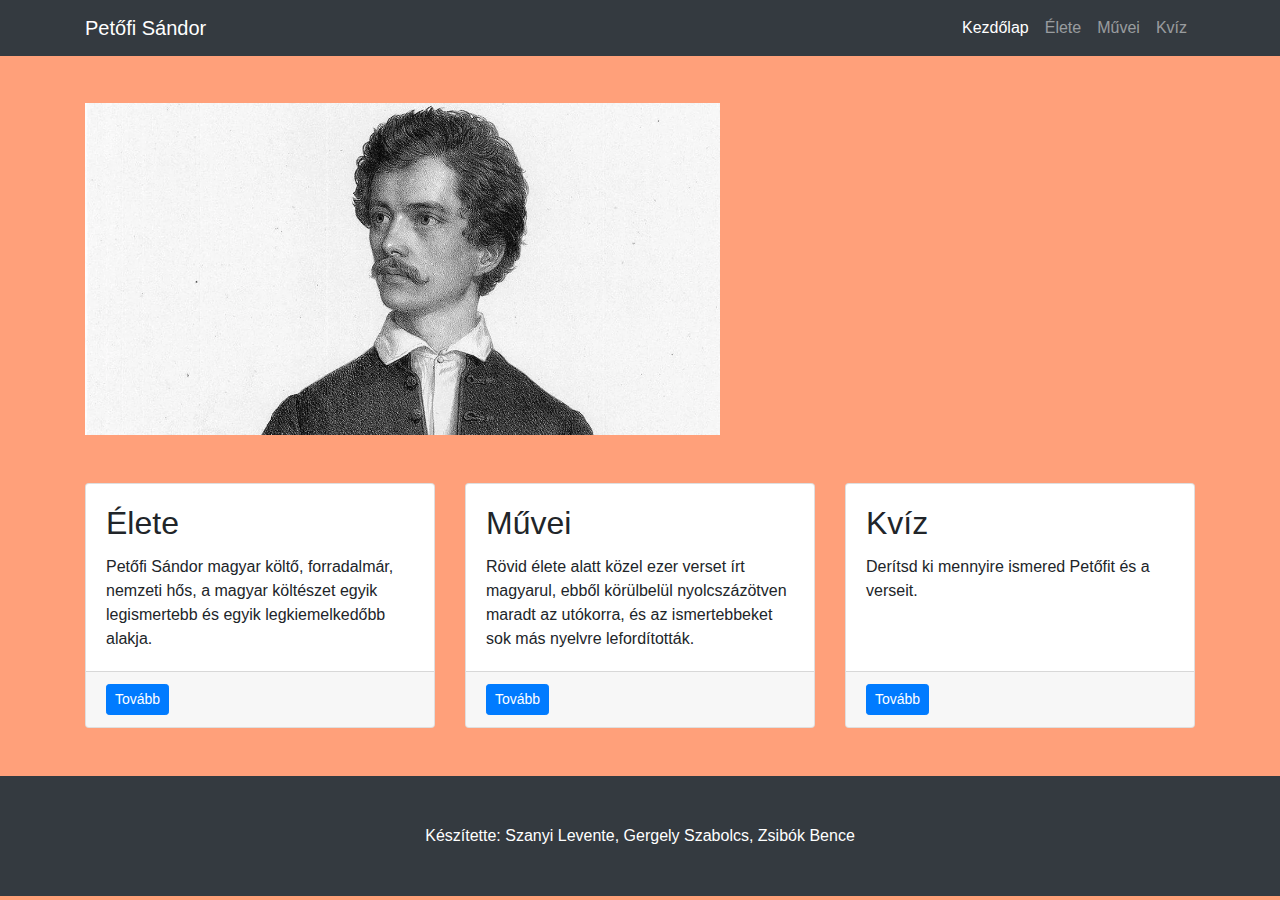
<file: petőfi/index.html>
<!DOCTYPE html>
<html lang="hu">

<head>
  <meta charset="utf-8">
  <meta name="viewport" content="width=device-width, initial-scale=1, shrink-to-fit=no">
  <title>Petőfi Sándor</title>
  <link href="vendor/bootstrap/css/bootstrap.min.css" rel="stylesheet">
  <link href="css/index.css" rel="stylesheet">
</head>

<body>

  <nav class="navbar navbar-expand-lg navbar-dark bg-dark fixed-top">
    <div class="container">
      <a class="navbar-brand">Petőfi Sándor</a>
      <button class="navbar-toggler" type="button" data-toggle="collapse" data-target="#navbarResponsive" aria-controls="navbarResponsive" aria-expanded="false" aria-label="Toggle navigation">
        <span class="navbar-toggler-icon"></span>
      </button>
      <div class="collapse navbar-collapse" id="navbarResponsive">
        <ul class="navbar-nav ml-auto">
          <li class="nav-item active">
            <a class="nav-link" href="index.html">Kezdőlap
            </a>
          </li>
          <li class="nav-item">
            <a class="nav-link" href="elete.html">Élete</a>
          </li>
          <li class="nav-item">
            <a class="nav-link" href="muvei.html">Művei</a>
          </li>
          <li class="nav-item">
            <a class="nav-link" href="kviz.html">Kvíz</a>
          </li>
        </ul>
      </div>
    </div>
  </nav>

  <div class="container">

    <div class="row align-items-center my-5">
      <div class="col-lg-7">
        <img src="kepek/Petofi1.jpg" alt="Petőfi Sándor portré" title="Petőfi Sándor portré">
      </div>

      <div class="col-lg-5">
        <h1 class="font-weight-light"></h1>
        <p></p>
      </div>
    </div>

    <div class="row">
      <div class="col-md-4 mb-5">
        <div class="card h-100">
          <div class="card-body">
            <h2 class="card-title">Élete</h2>
            <p class="card-text">Petőfi Sándor magyar költő, forradalmár, nemzeti hős, a magyar költészet egyik legismertebb és egyik legkiemelkedőbb alakja. </p>
          </div>
          <div class="card-footer">
            <a href="elete.html" class="btn btn-primary btn-sm">Tovább</a>
          </div>
        </div>
      </div>

      <div class="col-md-4 mb-5">
        <div class="card h-100">
          <div class="card-body">
            <h2 class="card-title">Művei</h2>
            <p class="card-text">Rövid élete alatt közel ezer verset írt magyarul, ebből körülbelül nyolcszázötven maradt az utókorra, és az ismertebbeket sok más nyelvre lefordították.</p>
          </div>
          <div class="card-footer">
            <a href="muvei.html" class="btn btn-primary btn-sm">Tovább</a>
          </div>
        </div>
      </div>

      <div class="col-md-4 mb-5">
        <div class="card h-100">
          <div class="card-body">
            <h2 class="card-title">Kvíz</h2>
            <p class="card-text">Derítsd ki mennyire ismered Petőfit és a verseit.</p>
          </div>
          <div class="card-footer">
            <a href="kviz.html" class="btn btn-primary btn-sm">Tovább</a>
          </div>
        </div>
      </div>
    </div>
  </div>



  <footer class="py-5 bg-dark">
    <div class="container">
      <p class="m-0 text-center text-white">Készítette: Szanyi Levente, Gergely Szabolcs, Zsibók Bence</p>
    </div>
  </footer>

  <script src="vendor/jquery/jquery.min.js"></script>
  <script src="vendor/bootstrap/js/bootstrap.bundle.min.js"></script>

</body>

</html>
</file>
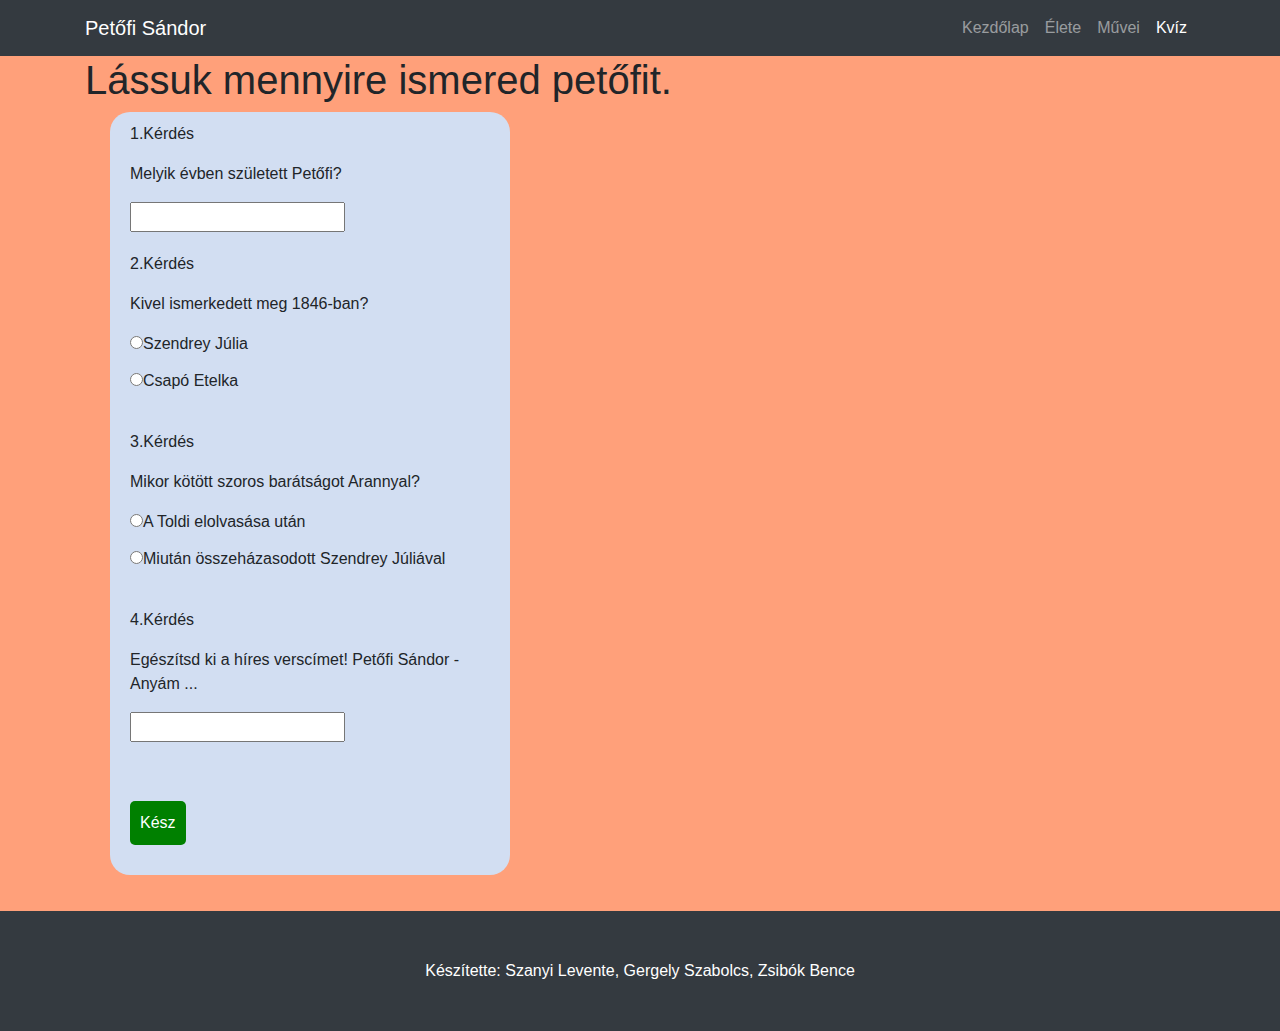
<file: petőfi/kviz.html>
<!DOCTYPE html>
<html lang="hu">

<head>
  <meta charset="utf-8">
  <meta name="viewport" content="width=device-width, initial-scale=1, shrink-to-fit=no">
  <title>Petőfi Sándor</title>
  <link href="vendor/bootstrap/css/bootstrap.min.css" rel="stylesheet">
  <link href="css/kviz.css" rel="stylesheet">
</head>

<body>
  <h1>Kvíz</h1>
  <nav class="navbar navbar-expand-lg navbar-dark bg-dark fixed-top">
    <div class="container">
      <a class="navbar-brand">Petőfi Sándor</a>
      <button class="navbar-toggler" type="button" data-toggle="collapse" data-target="#navbarResponsive" aria-controls="navbarResponsive" aria-expanded="false" aria-label="Toggle navigation">
        <span class="navbar-toggler-icon"></span>
      </button>
      <div class="collapse navbar-collapse" id="navbarResponsive">
        <ul class="navbar-nav ml-auto">
          <li class="nav-item">
            <a class="nav-link" href="index.html">Kezdőlap
            </a>
          </li>
          <li class="nav-item">
            <a class="nav-link" href="elete.html">Élete</a>
          </li>
          <li class="nav-item">
            <a class="nav-link" href="muvei.html">Művei</a>
          </li>
          <li class="nav-item active">
            <a class="nav-link" href="kviz.html">Kvíz</a>
          </li>
        </ul>
      </div>
    </div>
  </nav>
  <div class="container">
      <h1>Lássuk mennyire ismered petőfit.</h1>
        <div class="col-md-5 kerdesek">
        <form id="kviz" name="kviz">
          <p>1.Kérdés</p>
          <p>Melyik évben született Petőfi?</p>
          <input type="text" name="kerdes1">
          <p>2.Kérdés</p>
          <p>Kivel ismerkedett meg 1846-ban?</p>
          <input type="radio" name="kerdes2" value="Szendrey Júlia">Szendrey Júlia<br>
          <input type="radio" name="kerdes2" value="Csapó Etelka">Csapó Etelka<br><br>
          <p>3.Kérdés</p>
          <p>Mikor kötött szoros barátságot Arannyal?</p>
          <input type="radio" name="kerdes3" value="A Toldi elolvasása után">A Toldi elolvasása után<br>
          <input type="radio" name="kerdes3" value="Miután összeházasodott Szendrey Júliával">Miután összeházasodott Szendrey Júliával<br><br>
          <p>4.Kérdés</p>
          <p>Egészítsd ki a híres verscímet! Petőfi Sándor - Anyám ...</p>
          <input type="text" name="kerdes4"><br><br>
          <input id="button" type="button" value="Kész" onclick="check()">
        </form>
        <div id="kuldes">
          <p id="uzenet"></p>
          <p id="mennyi"></p>
        </div>
        </div>
  </div>

  <footer class="py-5 bg-dark">
    <div class="container">
      <p class="m-0 text-center text-white">Készítette: Szanyi Levente, Gergely Szabolcs, Zsibók Bence</p>
    </div>
  </footer>
<script src="kviz.js"></script>

<script src="vendor/jquery/jquery.min.js"></script>
  <script src="vendor/bootstrap/js/bootstrap.bundle.min.js"></script>

</body>

</html>
</file>
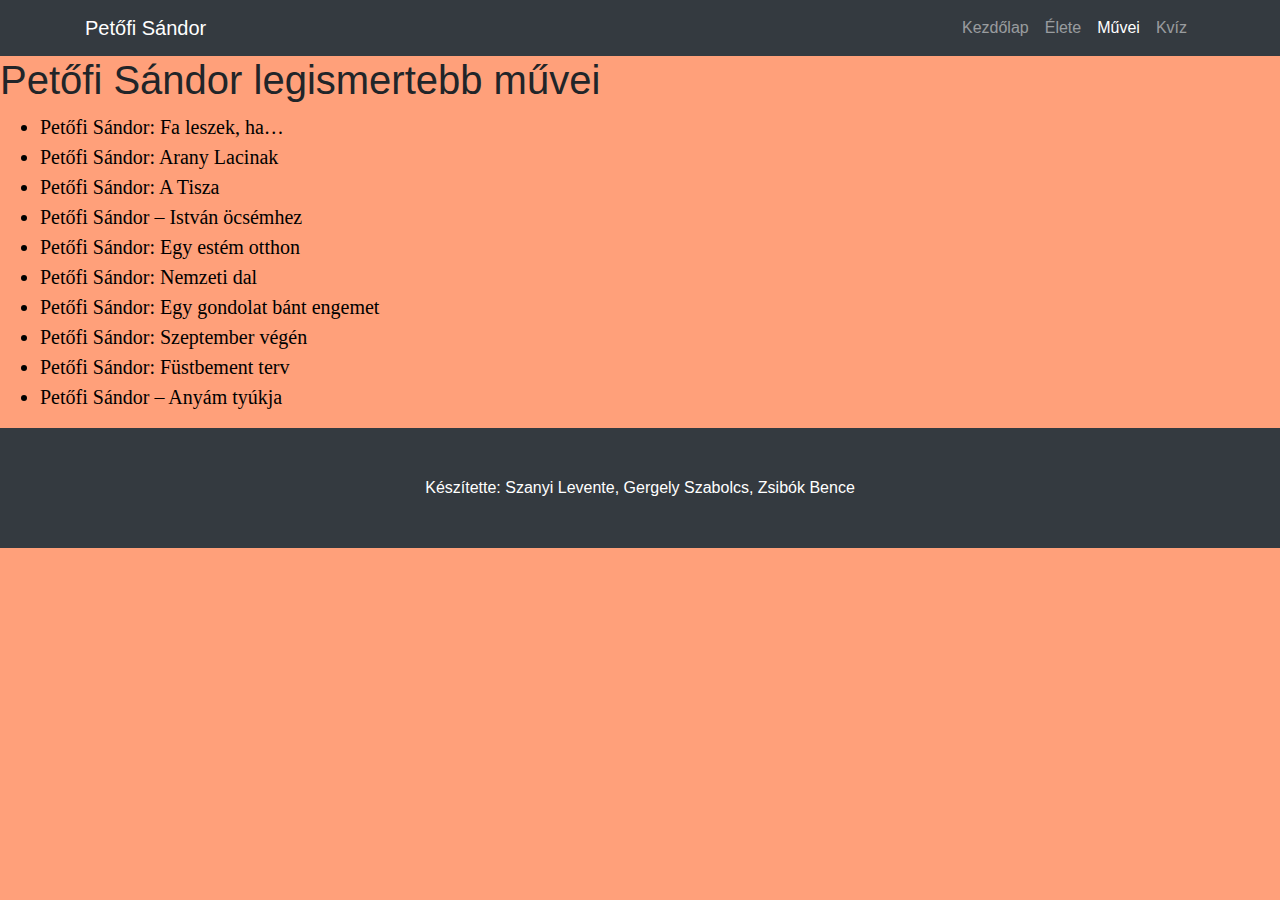
<file: petőfi/muvei.html>
<!DOCTYPE html>
<html lang="hu">

<head>
  <meta charset="utf-8">
  <meta name="viewport" content="width=device-width, initial-scale=1, shrink-to-fit=no">
  <title>Petőfi Sándor</title>
  <link href="vendor/bootstrap/css/bootstrap.min.css" rel="stylesheet">
  <link href="css/muvei.css" rel="stylesheet">
</head>

<body>
  <h1>Petőfi Sándor legismertebb művei</h1>
  <nav class="navbar navbar-expand-lg navbar-dark bg-dark fixed-top">
    <div class="container">
      <a class="navbar-brand">Petőfi Sándor</a>
      <button class="navbar-toggler" type="button" data-toggle="collapse" data-target="#navbarResponsive" aria-controls="navbarResponsive" aria-expanded="false" aria-label="Toggle navigation">
        <span class="navbar-toggler-icon"></span>
      </button>
      <div class="collapse navbar-collapse" id="navbarResponsive">
        <ul class="navbar-nav ml-auto">
          <li class="nav-item">
            <a class="nav-link" href="index.html">Kezdőlap
            </a>
          </li>
          <li class="nav-item">
            <a class="nav-link" href="elete.html">Élete</a>
          </li>
          <li class="nav-item active">
            <a class="nav-link" href="muvei.html">Művei</a>
          </li>
          <li class="nav-item">
            <a class="nav-link" href="kviz.html">Kvíz</a>
          </li>
        </ul>
      </div>
    </div>
  </nav>
  <h1>Petőfi Sándor legismertebb művei</h1>
  <ul class="muvei" >
    <li>Petőfi Sándor: Fa leszek, ha…</li>
    <li>Petőfi Sándor: Arany Lacinak</li>
    <li>Petőfi Sándor: A Tisza</li>
    <li>Petőfi Sándor – István öcsémhez</li>
    <li>Petőfi Sándor: Egy estém otthon</li>
    <li>Petőfi Sándor: Nemzeti dal</li>
    <li>Petőfi Sándor: Egy gondolat bánt engemet</li>
    <li>Petőfi Sándor: Szeptember végén</li>
    <li>Petőfi Sándor: Füstbement terv</li>
    <li>Petőfi Sándor – Anyám tyúkja</li>
  </ul>


  <footer class="py-5 bg-dark">
    <div class="container">
      <p class="m-0 text-center text-white">Készítette: Szanyi Levente, Gergely Szabolcs, Zsibók Bence</p>
    </div>
  </footer>

  <script src="vendor/jquery/jquery.min.js"></script>
  <script src="vendor/bootstrap/js/bootstrap.bundle.min.js"></script>

</body>

</html>
</file>
<file: petőfi/css/index.css>
body {
  padding-top: 55px;
  background-color: lightsalmon;
  font-family: Arial, Helvetica, sans-serif;
}

img {
  width: auto;
  max-width: 100%;
}
</file>
<file: petőfi/css/kviz.css>
body {
    background-color: lightsalmon;
    font-family: Arial, Helvetica, sans-serif;
}

#kviz {

    margin-left: 10px;
	background: #d2def2;
	padding: 10px 20px 10px 20px;
	width: 400px;
	border-radius: 20px;
    
}

input {
    margin-bottom: 20px;
}

#textbox {
    height: 25px;
    font-size: 16px;
    border-radius: 5px;
    border: none;
    padding-left: 5px;
}

#button {
	background: green;
	border: none;
	border-radius: 5px;
	padding: 10px;
	color: white;
	font-size: 16px;
	transition-duration: .5s;
	margin-top: 15px;
}

#button:hover {
	background: white;
	border: 1px solid green;
	color: black;
	cursor: pointer;
}
#kuldes {
    visibility: hidden;
	background: cyan;
	padding: 10px 10px 10px 10px;
	width: 300px;
	border-radius: 20px;
	margin-left: 20px;
	font-size: 20px;
}
</file>
<file: petőfi/css/muvei.css>
body {
    background-color: lightsalmon;
    font-family: Arial, Helvetica, sans-serif;
}

.muvei {
    font-size: 20px;
    font-family: 'Times New Roman', Times, serif;
    color: black;
}
</file>
